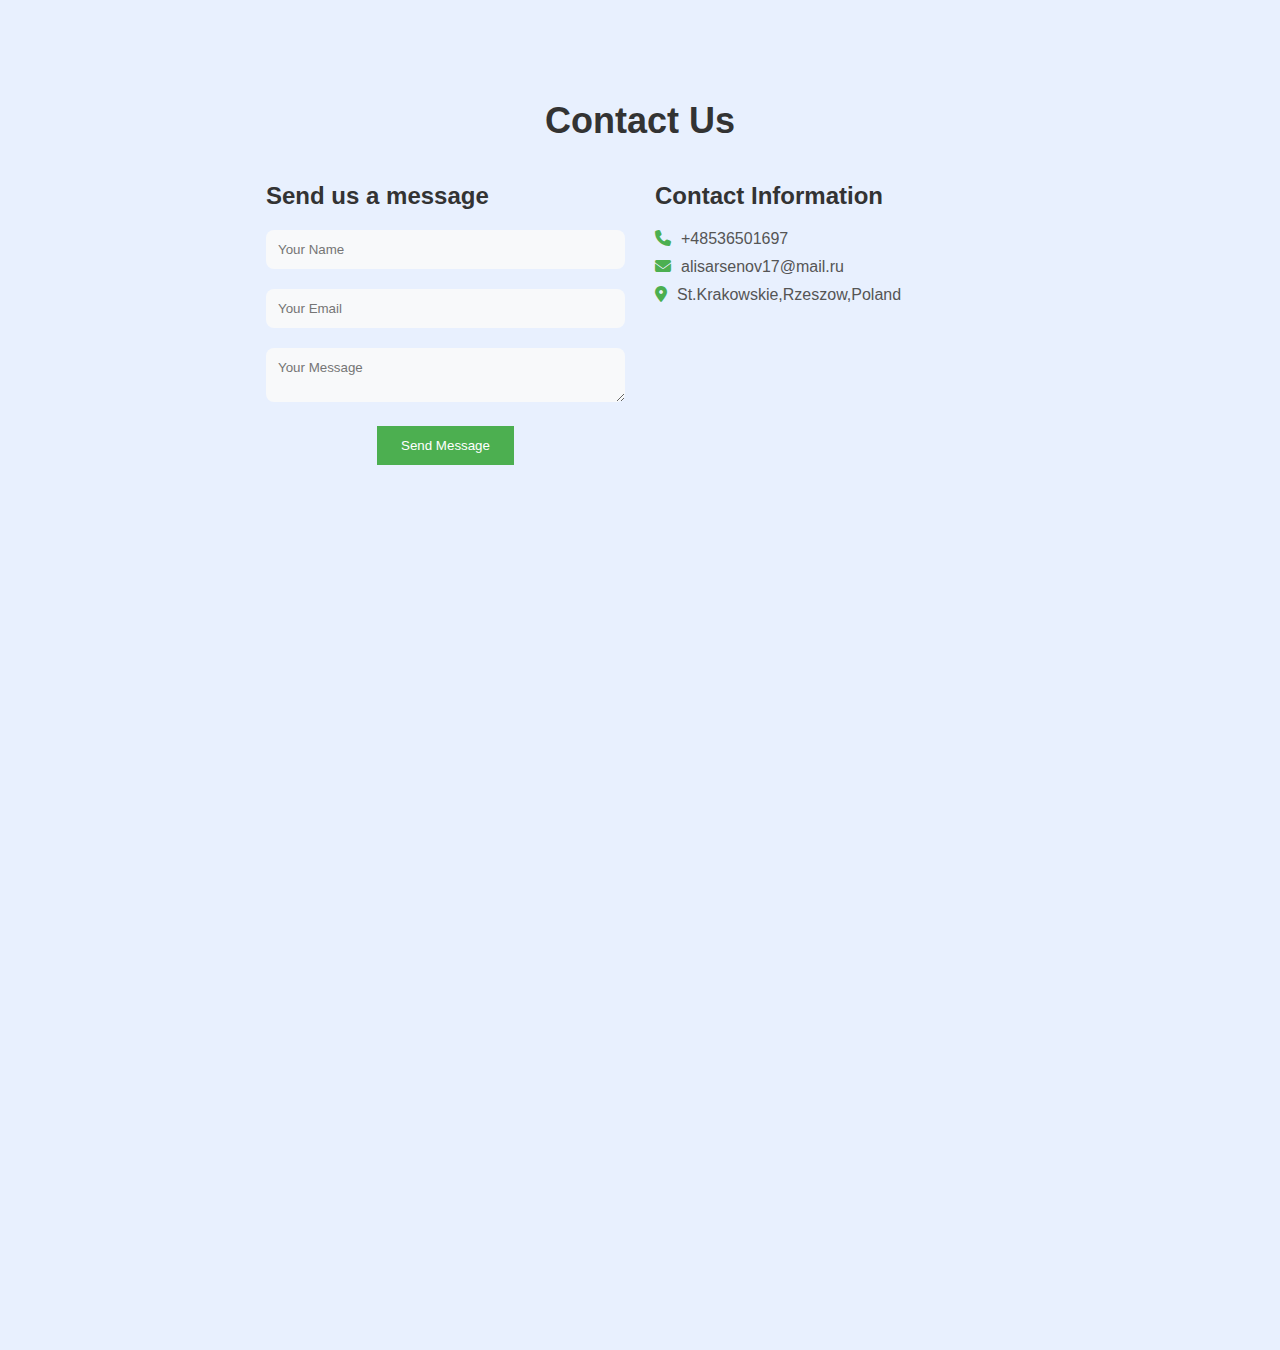
<file: project w67677 Ali Shaikydin web technology/contact.html>
<!DOCTYPE html>
<html>
<head>
    <title>Responsive Contact Us Page</title>
    <meta charset="utf-8">
    <meta name="viewport" content="width=device-width,initial-scale=1,0">
    <link rel="stylesheet" type="text/css" href="https://cdnjs.cloudflare.com/ajax/libs/font-awesome/6.4.0/css/all.min.css">
    <link rel="stylesheet" type="text/css" href="style.css">
</head>
<body>

    <section class="contact">
        <div class="container">
            
            <h2>Contact Us</h2>
            
            <div class="contact-wrapper">
                <div class="contact-form">
                    <h3>Send us a message</h3>
                    <form>
                        <div class="form-group">
                            <input type="text" name="name" placeholder="Your Name">
                        </div>
                        <div class="form-group">
                            <input type="email" name="email" placeholder="Your Email">
                        </div>
                        <div class="form-group">
                            <textarea name="message" placeholder="Your Message"></textarea>
                        </div>
                        <button type="submit">Send Message</button> 
                    </form>
                </div>
                <div class="contact-info">
                    <h3>Contact Information</h3>
                    <p><i class="fas fa-phone"></i>+48536501697</p>
                    <p><i class="fas fa-envelope"></i>alisarsenov17@mail.ru</p>
                    <p><i class="fas fa-map-marker-alt"></i>St.Krakowskie,Rzeszow,Poland</p>
                </div>
            </div>
        </div>
    </section>





</body>
</file>
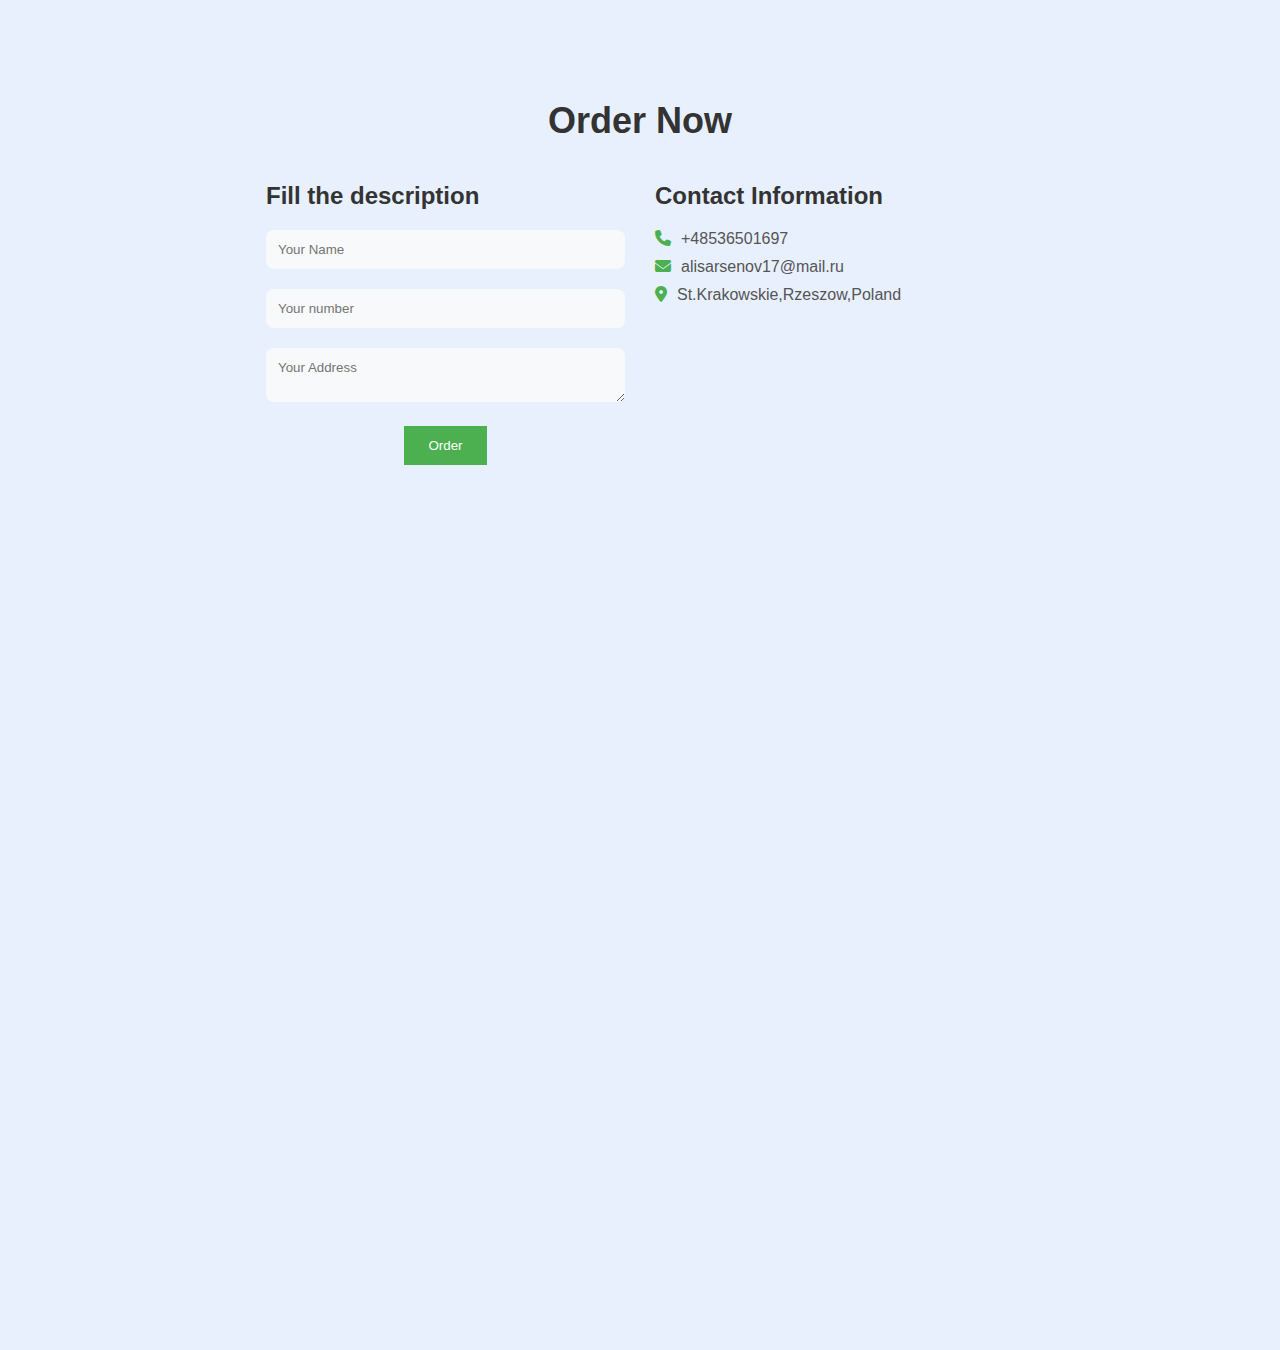
<file: project w67677 Ali Shaikydin web technology/order.html>
<!DOCTYPE html>
<html>
<head>
    <title>Responsive Contact Us Page</title>
    <meta charset="utf-8">
    <meta name="viewport" content="width=device-width,initial-scale=1,0">
    <link rel="stylesheet" type="text/css" href="https://cdnjs.cloudflare.com/ajax/libs/font-awesome/6.4.0/css/all.min.css">
    <link rel="stylesheet" type="text/css" href="style.css">
</head>
<body>

    <section class="order">
        <div class="container">
            
            <h2>Order Now</h2>
            
            <div class="order-wrapper">
                <div class="order-form">
                    <h3>Fill the description</h3>
                    <form>
                        <div class="form-group">
                            <input type="text" name="name" placeholder="Your Name">
                        </div>
                        <div class="form-group">
                            <input type="number" name="number of telephone" placeholder="Your number">
                        </div>
                        <div class="form-group">
                            <textarea name="Address" placeholder="Your Address"></textarea>
                        </div>
                        <button type="submit">Order</button> 
                    </form>
                </div>
                <div class="order-info">
                    <h3>Contact Information</h3>
                    <p><i class="fas fa-phone"></i>+48536501697</p>
                    <p><i class="fas fa-envelope"></i>alisarsenov17@mail.ru</p>
                    <p><i class="fas fa-map-marker-alt"></i>St.Krakowskie,Rzeszow,Poland</p>
                </div>
            </div>
        </div>
    </section>





</body>
</file>
<file: project w67677 Ali Shaikydin web technology/style.css>
body {
    margin: 0;
    font-family: 'Open Sans', sans-serif;
}

.container {
    margin: 0px 166px;
}

.header {
    background-image: url(bg.jpg);
    height: 100vh;
    background-repeat: no-repeat;
    background-size: cover;
}


.header-line {
    padding-top: 50px;
    display: flex;
    align-items: center;
    justify-content: space-around;
}

.nav-item {
    color: #fff;
    text-decoration: none;
    font-weight: 700;
    font-size: 14px;

    margin-right: 25px;

    transition: color 0.3s linear;
}

.nav-item:hover {
    color: #d81d1d;
}


.cart {
    position: relative;

    border-right: 1px solid #FFFFFF;
    padding-right: 10px;
    height: 50px;
}

.cart-img {
    position: absolute;
    top: 18px;
    right: 7px;
}

.num {
    color: #fff;
    text-decoration: none;
    font-weight: 700;

    transition: color 0.3s linear;
}

.num:hover {
    color: #d81d1d;
}

.phone-text {
    font-size: 14px;
    font-weight: 400;
    color: #fff;
}

.phone-holder {
    display: flex;
    align-items: center;
}

.button {
    background-color: #FF7400;
    color: #fff;
    text-decoration: none;
    padding: 14px 18px;
    font-weight: 700;

    transition: background-color 0.2s linear;
}

.button:hover {
    background-color: #894b17;
}

.header-down {
    position: relative;
}

.header-title {
    color: #D67E35;
    font-family: 'Tinos', serif;
    font-size: 50px;
    font-weight: 400;

    text-align: center;
    position: absolute;
    left: 0;

    margin-top: 222px;
    margin-bottom: 12px;
}

.header-suptitle {
    color: #fff;
    font-size: 18px;
    font-family: 'Open Sans', sans-serif;


}

.header-suptitle:after {
    position: absolute;
    content: '';
    height: 2px;
    width: 61px;
    background-color: #fff;
    top: 127px;
    left: 56px;
}

.header-suptitle:before {
    position: absolute;
    content: '';
    height: 2px;
    width: 61px;
    background-color: #fff;
    top: 127px;
    left: 308px;
}

.header-button {
    background-color: #FF7400;
    padding: 14px 28px;
    color: #fff;
    font-size: 14px;
    font-weight: 700;
    font-family: 'Open Sans', sans-serif;
    text-decoration: none;

    transition: background-color 0.3s linear;
}

.header-button:hover {
    background-color: #904506;
}




.cards-holder {
    display: flex;
    justify-content: space-between;
}


.card {
    width: 349px;
    box-shadow: 10px 10px 40px 20px #0000001A;
    margin-right: 31px;
    background-color: #fff;
    margin-top: -80px;
    padding: 10px 10px;
}

.card-image {
    display: flex;
    justify-content: center;
    padding-top: 31px;
}

.card-title {
     display: flex;
    justify-content: center;
    margin-bottom: 20px;
    font-family: 'Tinos', serif;
    font-size: 26px;
    font-weight: 400;

}

.card-title span {
    color: #D67E35;
    margin-left: 2px;
}

.card-desc {
    text-align: center;
    font-family: 'Tinos', serif;
    font-size: 26px;
    font-weight: 400;
    color: #656363;
}




.history {
    margin-top: 166px;
    padding-bottom: 200px;
}

.history-title {
    font-family: 'Tinos', serif;
    font-size: 54px;
    font-weight: 400;
    width: 444px;
    text-align: center;
    margin-top: 21px;
}

.history-title span {
    color: #D67E35;
}

.history-desc {
    color: #656363;
    font-size: 16px;
    width: 444px;
    text-align: center;
}

.history-number {
    display: flex;
    width: 444px;
    justify-content: center;
    margin-top: 40px;
    margin-left: 30px;
}

.number-item {
    margin-right: 60px;
    text-align: center;
    font-size: 40px;
    color: #BC9060;
}

.number-item span {
    display: block;
    color: #000;
}

.history-images {
    position: relative;
}

.history-holder {
    display: flex;
}

.imgages-1 {
    position: absolute;
    z-index: 0;
    top: 54px;
    left: 211px;
}

.imgages-2 {
    position: absolute;
    z-index: 999;
    top: -92px;
    left: 383px;
}

.imgages-3 {
    position: absolute;
    z-index: 999;
    top: 246px;
    left: 481px;
}




.black-block {
    background-image: url(black-bg.jpg);
    padding: 80px 0;
}

.left-title {
    color: #D67E34;
    font-family: 'Tinos', serif;
    font-size: 52px;
    font-weight: 400;

    margin-bottom: 20px;
}

.left-text {
    font-weight: 700;
    font-size: 24px;
    color: #fff;
}

.right-btn {
    background-color: #FF7400;
    color: #fff;
    text-decoration: none;
    padding: 14px 18px;
    font-weight: 700;
}

.block-holder {
    display: flex;
    justify-content: space-between;
    align-items: center;
}




.dishes-title {
    font-family: 'Tinos', serif;
    font-size: 54px;
    font-weight: 400;
    text-align: center;
    padding-top: 132px;
    margin-bottom: 139px;
}

.dishes-title span {
    color: #D67E34;
}


.burgers {
    display: flex;
    justify-content: center;
}

.burger-item {
    display: flex;
    align-items: center;
    margin-bottom: 29px;
    
}

.burgers-image {
    margin-right: 20px;
}

.burger-text {
    font-family: 'Tinos', serif;
    font-size: 26px;
    margin-left: 20px;
}



.menu {
    background-image: url(menu-bg.jpg);
    background-repeat: no-repeat;
    background-size: cover;
    padding-bottom: 100px;
}

.menu-title {
    font-family: 'Tinos', serif;
    font-size: 54px;
    padding-top: 98px;
    color: #fff;
    text-align: center;
    padding-bottom: 138px;
}

.menu-item {
    background-color: #fff;
    text-align: center;
    width: 33%;
    padding-top: 80px;
    padding-bottom: 30px;

    margin-right: 20px;
}

.menu-text {
    font-family: 'Tinos', serif;
    font-size: 26px;
    padding-top: 16px;
    padding-bottom: 17px;
}

.menu-subtext {
    font-size: 16px;
}

.menu-btn {
    background-color: #D67E34;
    text-decoration: none;
    padding: 14px 67px;
    color: #fff;
    font-size: 16px;
    font-weight: 700;
    box-shadow: 5px 5px 10px 0px #00000040;

}

.menu-button {
    margin-top: 20px;
}

.price-image {
    position: absolute;
    bottom: 0;
    right: 32px;
}

.menu-image {
    position: relative;
}

.price-420 {
    position: absolute;
    bottom: 32px;
    right: 56px;
    color: #fff;
    font-size: 30px;
}

.menu-items {
    display: flex;
    justify-content: center;
}




.coment {
    background-color: #E5E5E5;
    padding-top: 104px;
    padding-bottom: 139px;
}

.coment-text {
    text-align: center;
    font-style: italic;
    font-size: 20px;
    margin-bottom: 20px;
}

.coment-img {
    border-radius: 50px;
}

.coment-image {
    text-align: center;
}

.coment-type {
    font-weight: 600;
    font-size: 20px;
    text-align: center;
}

.coment-name {
    padding-top: 9px;
    font-size: 20px;
    font-weight: 400;
    text-align: center;
}






.galery-title {
    font-family: 'Tinos', serif;
    font-size: 54px;
    text-align: center;
    padding-top: 100px;
    margin-bottom: 60px;
}

.galery-title span {
    color: #D67E34;
}

.galery-content {
    display: flex;
    justify-content: center;
}

.galery-left {
    margin-right: 20px;
}

.galery-down,
.galery-up {
    display: flex;
    justify-content: space-between;
    margin-bottom: 20px;
}


.cook {
    padding-bottom: 100px;
}

.cook-title {
    font-family: 'Tinos', serif;
    font-size: 54px;
    text-align: center;
    margin-bottom: 100px;
    margin-top: 100px;
}

.cook-title span {
    color: #D67E34;
}

.cook-content {
    display: flex;
    justify-content: space-around;
}



.footer {
    background-color: #000;
    padding: 50px 0px;
    color: #fff;
    text-align: center;
}


.menu-img {
    width: 90%;
}

.burger-menu {
    display: none;
}

.block {
    display: block;
}

.burger-slide {
    position: absolute;
}

button {
    border: none;
    outline: none;
    background-color: transparent;
}

.disp {
    display: none;
}



@media (max-width: 1500px) {

    .galery-content {
        display: block;
    }

    .img-gal,
    .galery-up,
    .galery-down {
        display: block;
        margin-left: auto;
        margin-right: auto;
    }

    .img-gal {
        margin-bottom: 20px;
    }

    .galery-left {
        margin-right: 0;
    }


}




@media (max-width: 1300px) {

    .menu-items {
        display: block;
    }

    .menu-item {
        margin: 20px auto;
        width: 600px;
    }


    .header-title {
        position: static;
    }

    .header-suptitle:before,
    .header-suptitle:after {
        content: none;
    }




    .cook-content {
        display: block;
    }

    .cook-content img {
        display: block;
        margin-right: auto;
        margin-left: auto;
        margin-bottom: 30px;
    }


    .block-holder {
        display: block;
    }

    .left-title,
    .left-text,
    .right-button {
        text-align: center;
    }

    .right-button {
        margin-top: 30px;
    }



    .history-images {
        display: none;
    }

    .history-title,
    .history-desc,
    .history-number {
        width: auto;
    }
}



@media (max-width: 1185px) {

    .burger-menu {
        display: block;
    }

    .nav,
    .cart,
    .phone,
    .btn {
        display: none;
    }

    .header-line {
        justify-content: space-between;
    }


    .burgers-image {
        display: none;
    }

}



@media (max-width: 1000px) {

    .cards-holder {
        display: block;
    }

    .card {
        width: 100%;
        margin-top: 30px;
        padding-bottom: 20px;
    }

}




@media (max-width: 780px) {

    .history-holder {
        display: block;
    }

    .menu-item {
        width: auto;
    }

    .high {
        display: none;
    }

    .container {
        margin: auto 40px;
    }

    .number-item {
        font-size: 23px;
    }

}
*{
    margin: 0px;
    padding: 0px;
    box-sizing: border-box;
    font-family: sans-serif;
}
.contact{
    min-height: 150vh;
    background-color: #e8f0fe;
    padding:100px;
    text-align: center;
}
.container h2{
    font-size: 36px;
    margin-bottom: 40px;
    color: #333;
}
.contact-wrapper{
    display: grid;
    grid-template-columns: repeat(2,1fr);
    grid-gap:30px;
}
.contact-form h3{
    text-align: left;
}
.contact-form  h3{
    font-size:24px;
    margin-bottom:20px;
    color:#333;
}
.form-group{
    margin-bottom: 20px;
}
input,textarea{
    width:100%;
    padding:12px;
    border-radius:8px;
    border:none;
    background-color:#f8f9fa;
    color:#333;
}
input:focus,
textarea:focus{
    outline:none;
    box-shadow:0 0 8px #bbb;
}
button{
    display:inline-block;
    padding:12px 24px;
    background-color: #4caf50;
    color:#fff;
    border:none;
    cursor:pointer;
}
button:hover{
    background-color: #45a049;
}
.contact-info{
    text-align: left;
}
.contact-info h3{
    font-size:24px;
    margin-bottom: 20px;
    color:#333;
}
.contact-info p{
    margin-bottom:10px;
    color: #555;
}
.contact-info i{
    color: #4caf50;
    margin-right: 10px;
}
@media screen and(max-width:768px){
    .container{
        padding: 20px;
    }
    .contact-wrapper{
        
        grid-template-columns: 1fr;
        
    }
}
*{
    margin: 0px;
    padding: 0px;
    box-sizing: border-box;
    font-family: sans-serif;
}
.order{
    min-height: 150vh;
    background-color: #e8f0fe;
    padding:100px;
    text-align: center;
}
.container h2{
    font-size: 36px;
    margin-bottom: 40px;
    color: #333;
}
.order-wrapper{
    display: grid;
    grid-template-columns: repeat(2,1fr);
    grid-gap:30px;
}
.order-form h3{
    text-align: left;
}
.order-form  h3{
    font-size:24px;
    margin-bottom:20px;
    color:#333;
}
.form-group{
    margin-bottom: 20px;
}
input,textarea{
    width:100%;
    padding:12px;
    border-radius:8px;
    border:none;
    background-color:#f8f9fa;
    color:#333;
}
input:focus,
textarea:focus{
    outline:none;
    box-shadow:0 0 8px #bbb;
}
button{
    display:inline-block;
    padding:12px 24px;
    background-color: #4caf50;
    color:#fff;
    border:none;
    cursor:pointer;
}
button:hover{
    background-color: #45a049;
}
.order-info{
    text-align: left;
}
.order-info h3{
    font-size:24px;
    margin-bottom: 20px;
    color:#333;
}
.order-info p{
    margin-bottom:10px;
    color: #555;
}
.order-info i{
    color: #4caf50;
    margin-right: 10px;
}
@media screen and(max-width:768px){
    .container{
        padding: 20px;
    }
    .order-wrapper{
        
        grid-template-columns: 1fr;
        
    }
}
</file>
